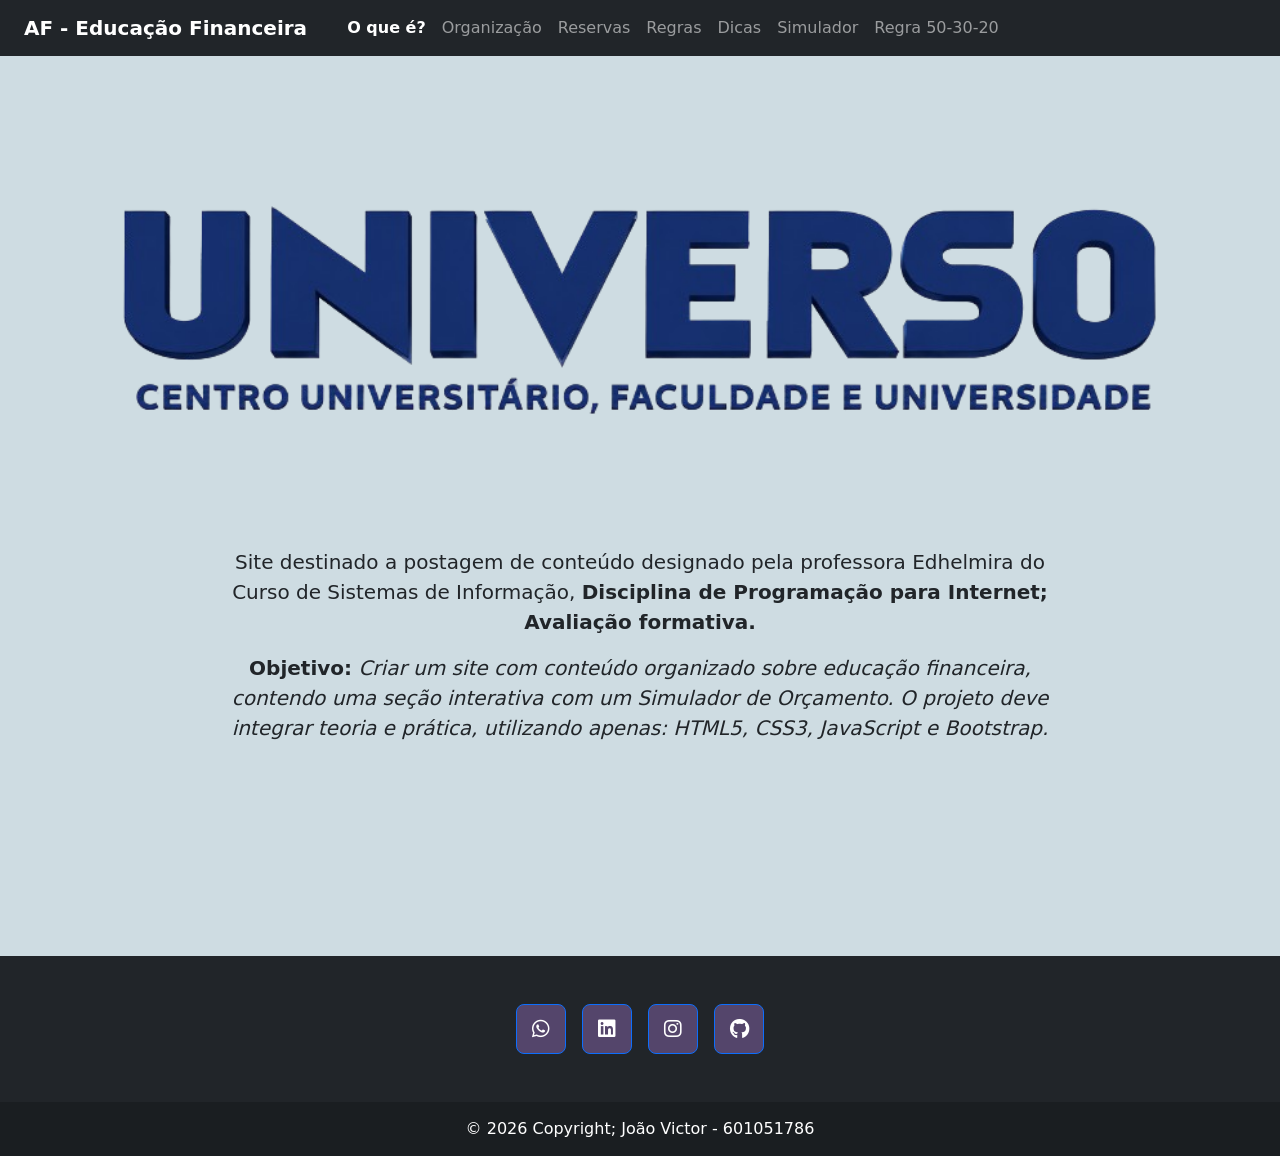
<file: index.html>
<!DOCTYPE html>
<html lang="en">

<head>
    <meta charset="UTF-8">
    <meta name="viewport" content="width=device-width, initial-scale=1.0">
    <title>AF - Educação Financeira</title>
    <link rel="stylesheet" href="style.css">
    <link href="https://cdn.jsdelivr.net/npm/bootstrap@5.3.3/dist/css/bootstrap.min.css" rel="stylesheet">
    <link rel="stylesheet" href="https://cdnjs.cloudflare.com/ajax/libs/font-awesome/6.5.2/css/all.min.css">
    <link rel="icon" href="./assets/favicon.ico">
</head>

<body class="">
    <!-- Aqui o JavaScript vai inserir a navbar -->
    <div id="navbar"></div>

    <main>
            <section>
                <!-- Logo do site -->
                <div class="logoUniverso">
                    <img src="./assets/logoUniverso.png" alt="logo universo">
                </div>

                <!-- Texto de apresentação (classes do Bootstrap: centralizado e fonte maior) -->
                <div class="intro-text text-center fs-5">
                    <p>
                        Site destinado a postagem de conteúdo designado pela professora Edhelmira
                        do Curso de Sistemas de Informação,
                        <b>Disciplina de Programação para Internet; Avaliação formativa.</b>
                    </p>

                    <p>
                        <b>Objetivo:</b>
                        <i>
                            Criar um site com conteúdo organizado sobre educação financeira,
                            contendo uma seção interativa com um Simulador de Orçamento.
                            O projeto deve integrar teoria e prática, utilizando apenas:
                            HTML5, CSS3, JavaScript e Bootstrap.
                        </i>
                    </p>
                </div>
            </section>

            <!-- Aqui o JavaScript vai inserir o rodapé -->
            <div id="footer"></div>

    </main>
    
     <!-- Scripts: botões, carregamento da navbar e do footer, e Bootstrap -->
    <script src="./js/buttons.js"></script>
    <script src="./js/NavbarLoader.js"></script>
    <script src="./js/FooterLoader.js"></script>
    <script src="https://cdn.jsdelivr.net/npm/bootstrap@5.3.3/dist/js/bootstrap.bundle.min.js"></script>
</body>

</html>
</file>
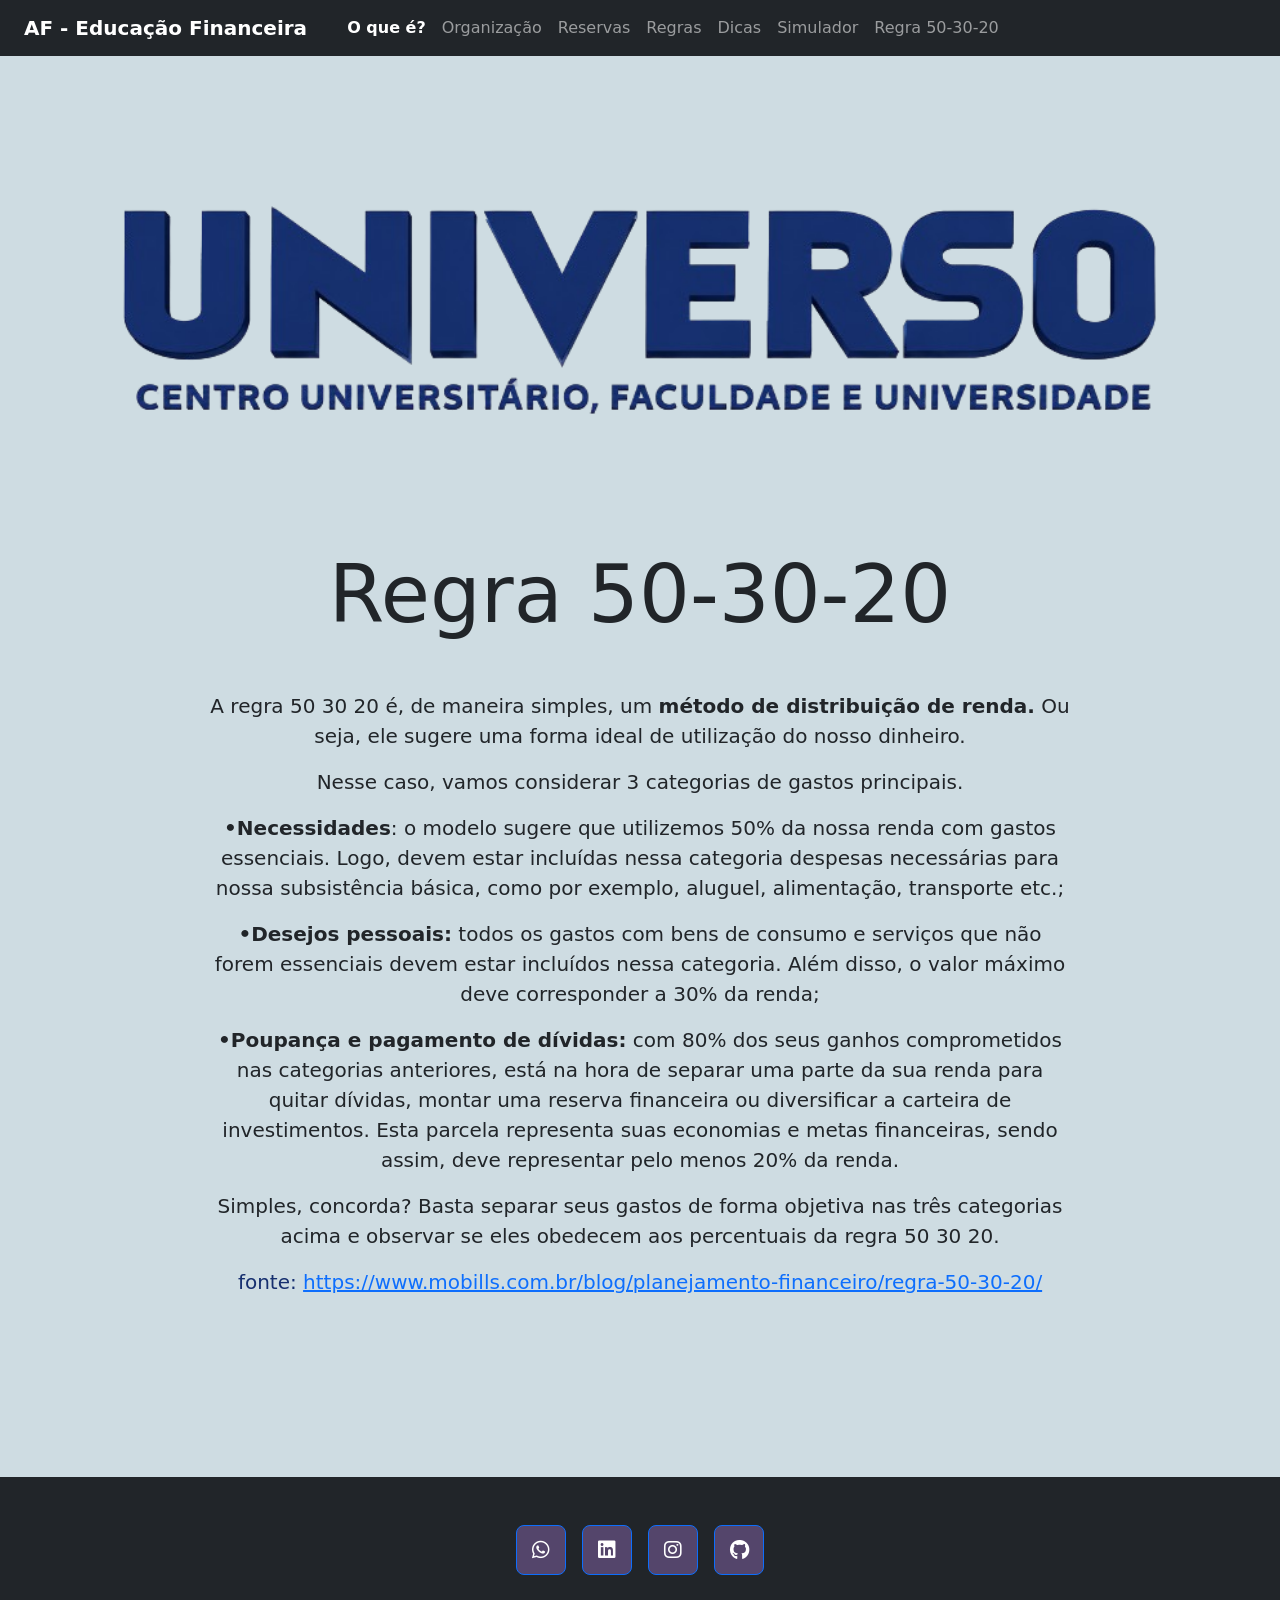
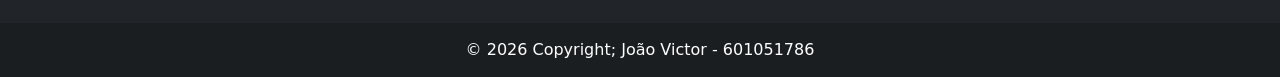
<file: pages/503020/503020.html>
<!DOCTYPE html>
<html lang="en">

<head>
    <meta charset="UTF-8">
    <meta name="viewport" content="width=device-width, initial-scale=1.0">
    <title>AF - 50-30-20</title>
    <link rel="stylesheet" href="../../style.css">
    <link href="https://cdn.jsdelivr.net/npm/bootstrap@5.3.3/dist/css/bootstrap.min.css" rel="stylesheet">
    <link rel="stylesheet" href="https://cdnjs.cloudflare.com/ajax/libs/font-awesome/6.5.2/css/all.min.css">
    <link rel="icon" href="../../assets/favicon.ico">
</head>

<body class="">
    <div id="navbar"></div>

    <main>
        <section>
            <div class="logoUniverso">
                <img src="../../assets/logoUniverso.png" alt="logo universo">
            </div>

            <div class="intro-text text-center fs-5">
                <h1 class="mb-5 display-1">Regra 50-30-20</h1>

                <p>
                    A regra 50 30 20 é, de maneira simples, um <b>método de distribuição de renda.</b> Ou seja, ele sugere
                     uma forma ideal de utilização do nosso dinheiro.
                </p>

                <p>                    
                    Nesse caso, vamos considerar 3 categorias de gastos principais.
                </p>           
           
                <p>
                    <b>•Necessidades</b>: o modelo sugere que utilizemos 50% da nossa renda com gastos essenciais. Logo,
                         devem estar incluídas nessa categoria despesas necessárias para nossa subsistência básica,
                          como por exemplo, aluguel, alimentação, transporte etc.;                    
                </p>

                <p>                    
                    <b>•Desejos pessoais:</b> todos os gastos com bens de consumo e serviços que não forem essenciais
                     devem estar incluídos nessa categoria. Além disso, o valor máximo deve corresponder a 30%
                      da renda;
                </p>

                <p>                    
                    <b>•Poupança e pagamento de dívidas:</b> com 80% dos seus ganhos comprometidos nas categorias
                     anteriores, está na hora de separar uma parte da sua renda para quitar dívidas, montar
                      uma reserva financeira ou diversificar a carteira de investimentos. Esta parcela representa
                       suas economias e metas financeiras, sendo assim, deve representar pelo menos 20% da renda.
                </p>

                <p>                    
                    Simples, concorda? Basta separar seus gastos de forma objetiva nas três categorias acima
                     e observar se eles obedecem aos percentuais da regra 50 30 20.
                </p>

                <p style="color: #162f6f; margin-bottom: 10rem;">
                    fonte: <a href="https://www.mobills.com.br/blog/planejamento-financeiro/regra-50-30-20/">https://www.mobills.com.br/blog/planejamento-financeiro/regra-50-30-20/</a>
                </p>
            </div>
        </section>

        <div id="footer"></div>

    </main>

    <!-- Scripts: botões, carregamento da navbar e do footer, e Bootstrap -->
    <script src="../../js/buttons.js"></script>
    <script src="../../js/NavbarLoader.js"></script>
    <script src="../../js/FooterLoader.js"></script>
    <script src="https://cdn.jsdelivr.net/npm/bootstrap@5.3.3/dist/js/bootstrap.bundle.min.js"></script>
</body>

</html>
</file>
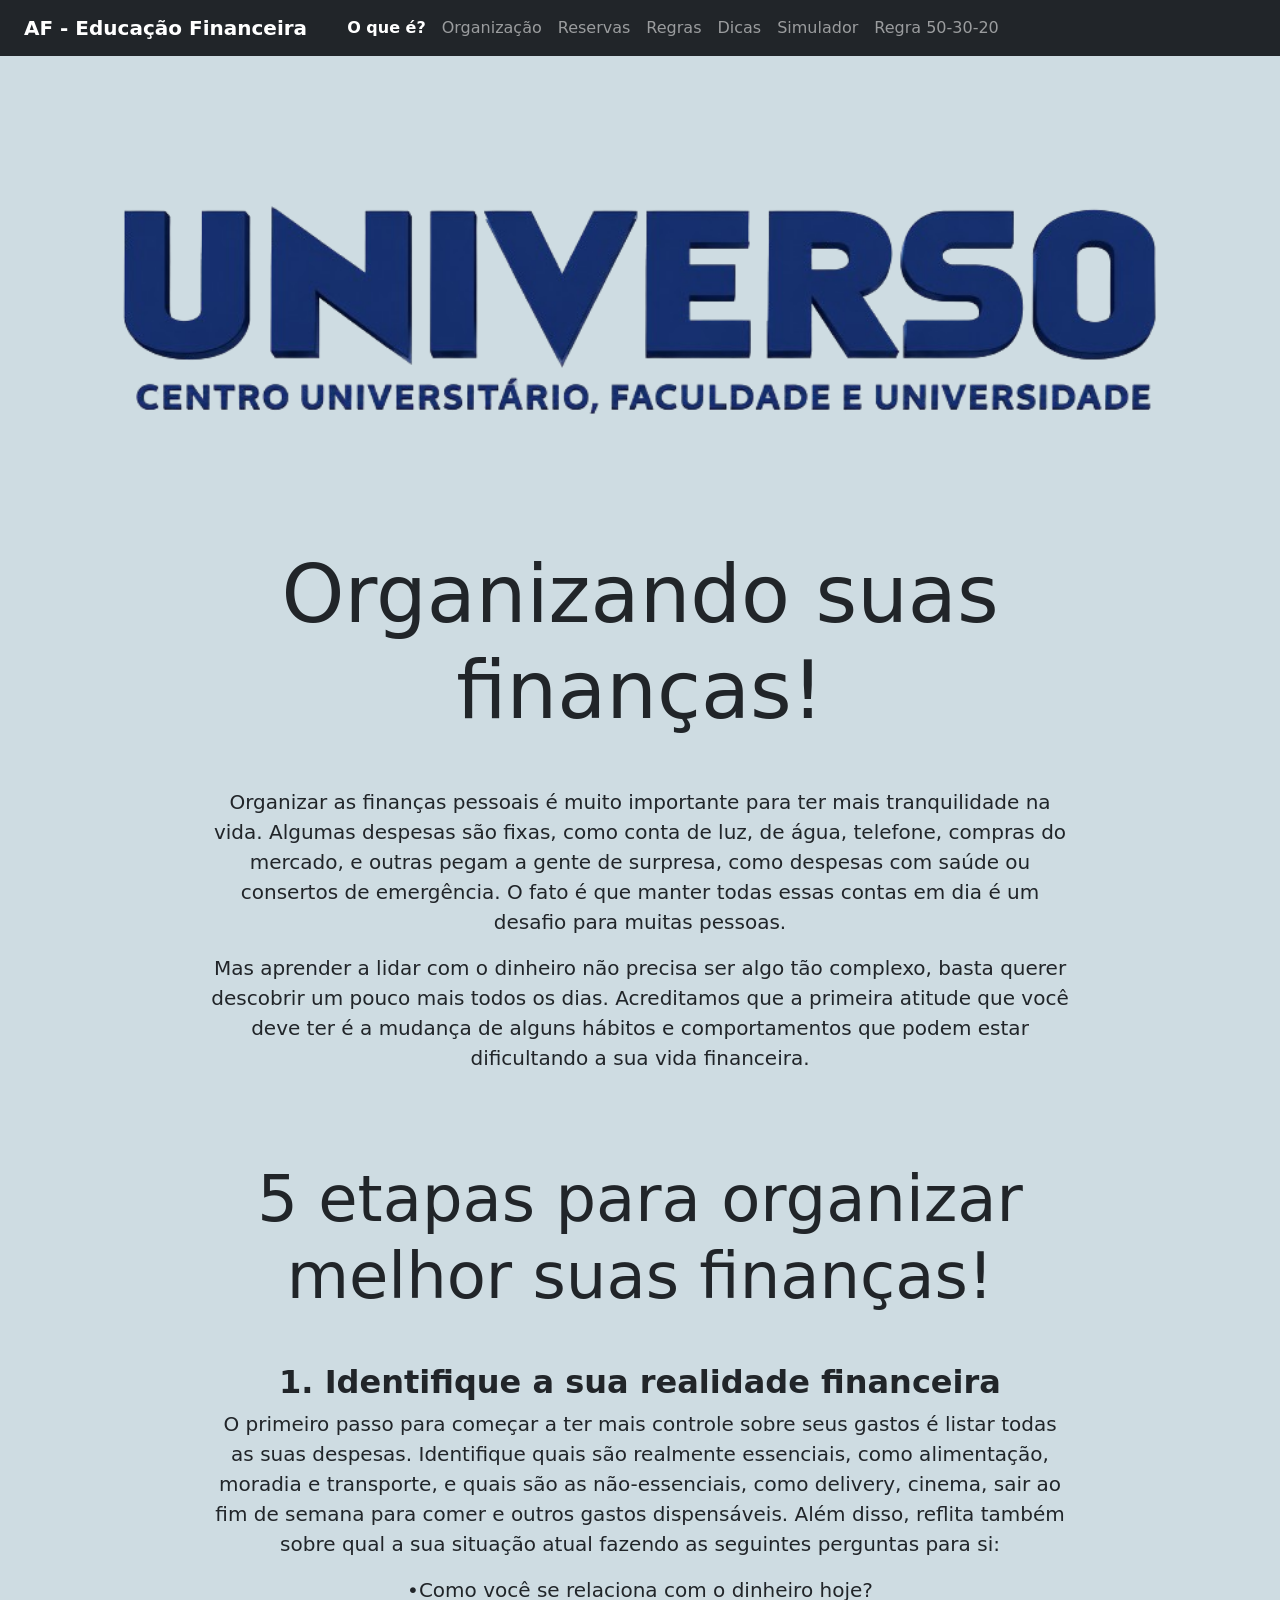
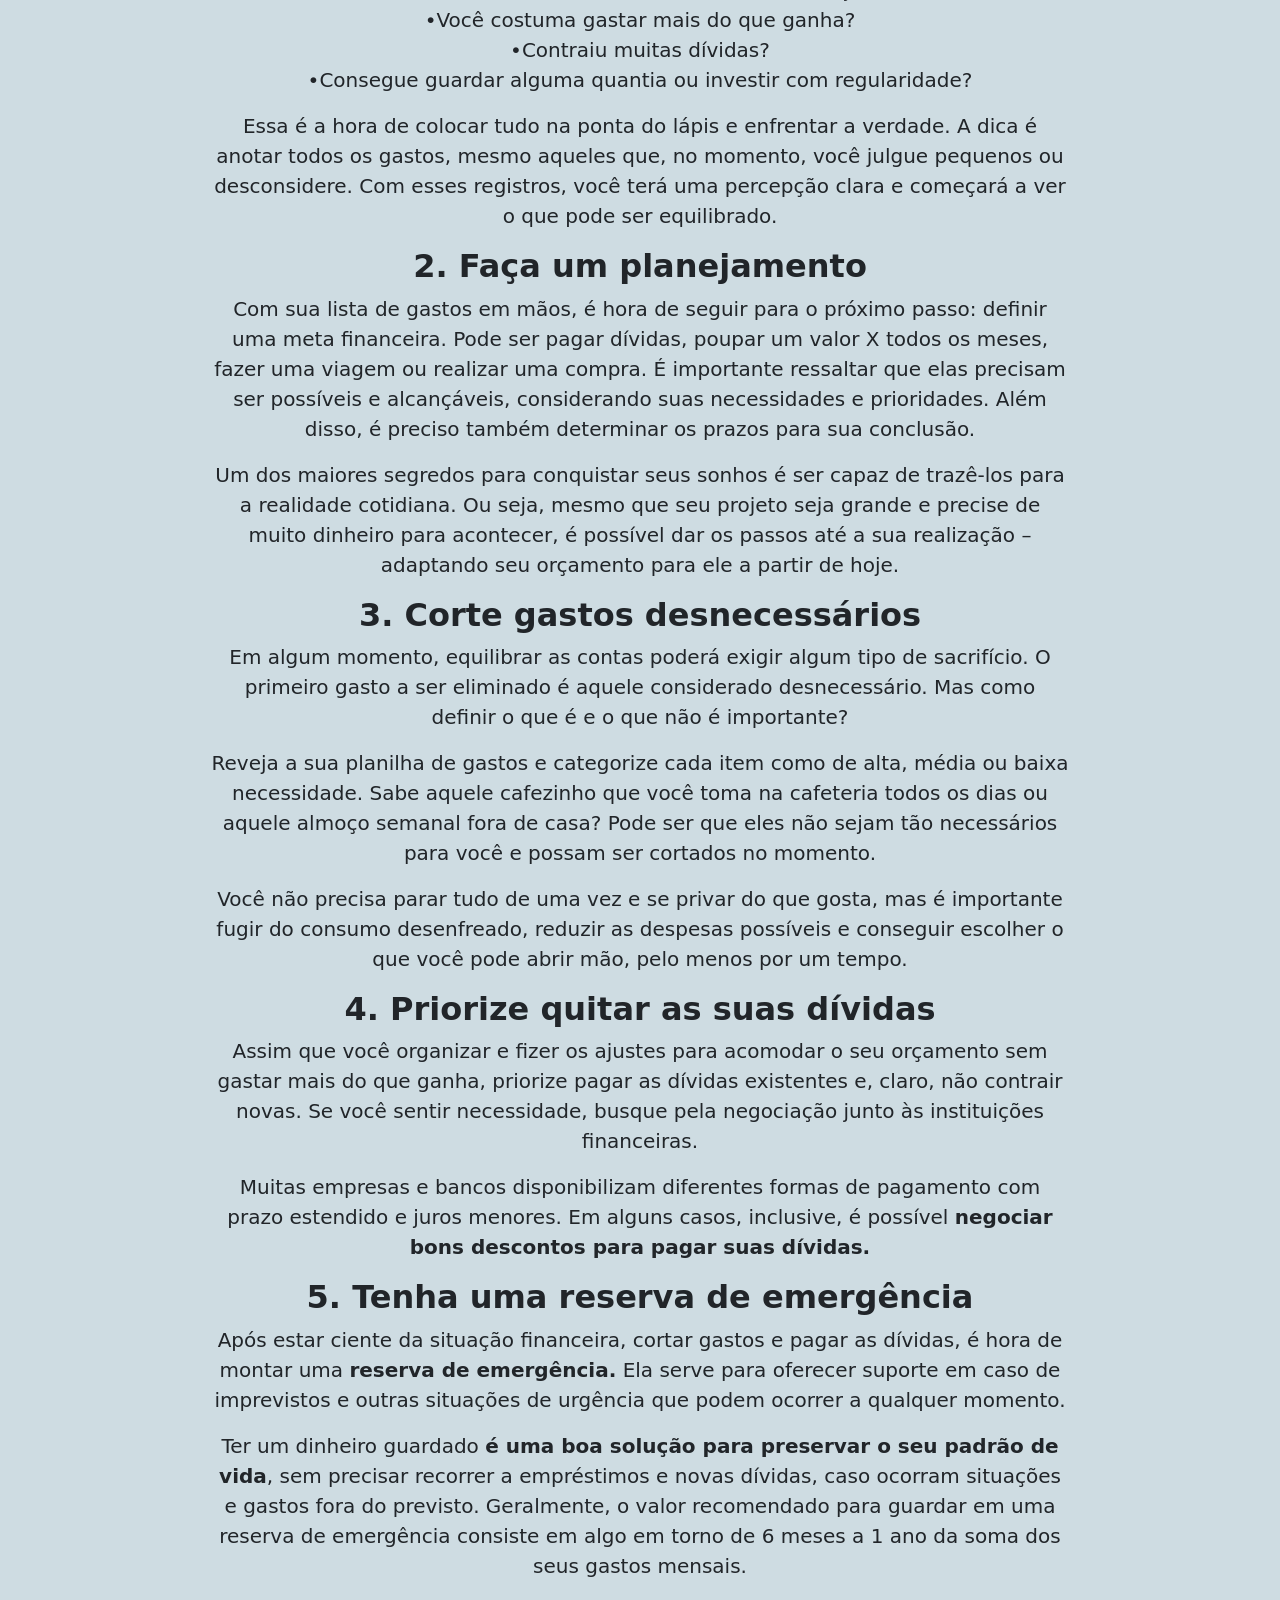
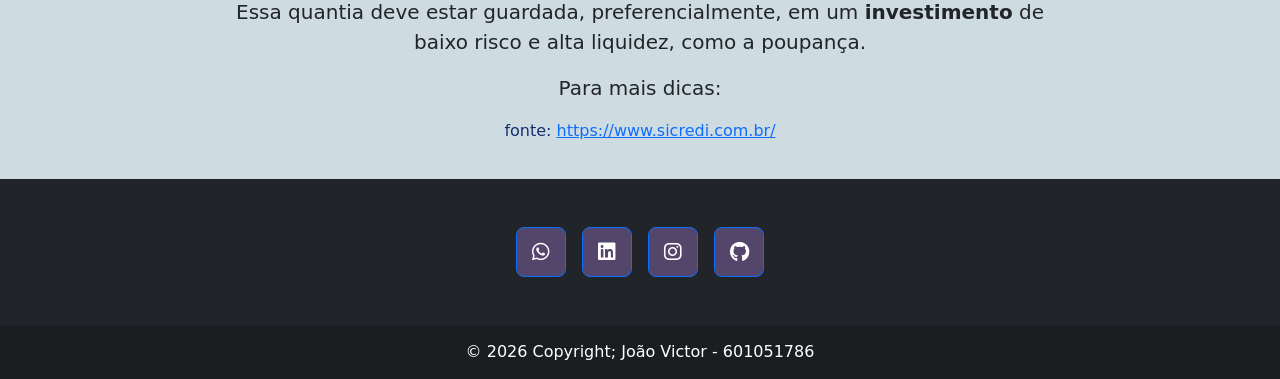
<file: pages/Organization/organization.html>
<!DOCTYPE html>
<html lang="en">

<head>
    <meta charset="UTF-8">
    <meta name="viewport" content="width=device-width, initial-scale=1.0">
    <title>AF - Organização</title>
    <link rel="stylesheet" href="../../style.css">
    <link href="https://cdn.jsdelivr.net/npm/bootstrap@5.3.3/dist/css/bootstrap.min.css" rel="stylesheet">
    <link rel="stylesheet" href="https://cdnjs.cloudflare.com/ajax/libs/font-awesome/6.5.2/css/all.min.css">
    <link rel="icon" href="../../assets/favicon.ico">
</head>

<body class="">
    <div id="navbar"></div>

    <main>
        <section>
            <div class="logoUniverso">
                <img src="../../assets/logoUniverso.png" alt="logo universo">
            </div>

            <div class="intro-text text-center fs-5">
                <h1 class="mb-5 display-1">Organizando suas finanças!</h1>

                <p>
                    Organizar as finanças pessoais é muito importante para ter mais tranquilidade na vida.
                    Algumas despesas são fixas, como conta de luz, de água, telefone, compras do mercado,
                    e outras pegam a gente de surpresa, como despesas com saúde ou consertos de emergência.
                    O fato é que manter todas essas contas em dia é um desafio para muitas pessoas.</b>
                </p>

                <p>
                    Mas aprender a lidar com o dinheiro não precisa ser algo tão complexo, basta querer
                    descobrir um pouco mais todos os dias. Acreditamos que a primeira atitude que você
                    deve ter é a mudança de alguns hábitos e comportamentos que podem estar dificultando
                    a sua vida financeira.
                </p>
            </div>

            <div class="intro-text text-center fs-5" style="margin-top: 2rem;">
                <h1 class="mb-5 display-3">5 etapas para organizar melhor suas finanças!</h1>

                <h2><b>1. Identifique a sua realidade financeira</b></h2>
                <p>
                    O primeiro passo para começar a ter mais controle sobre seus gastos é listar todas as
                    suas despesas. Identifique quais são realmente essenciais, como alimentação, moradia
                    e transporte, e quais são as não-essenciais, como delivery, cinema, sair ao fim de
                    semana para comer e outros gastos dispensáveis. Além disso, reflita também sobre qual
                    a sua situação atual fazendo as seguintes perguntas para si:
                </p>

                <p>
                    •Como você se relaciona com o dinheiro hoje?<br>
                    •Você costuma gastar mais do que ganha?<br>
                    •Contraiu muitas dívidas?<br>
                    •Consegue guardar alguma quantia ou investir com regularidade?
                </p>

                <p>
                    Essa é a hora de colocar tudo na ponta do lápis e enfrentar a verdade. A dica é anotar
                    todos os gastos, mesmo aqueles que, no momento, você julgue pequenos ou
                    desconsidere. Com esses registros, você terá uma percepção clara e começará a ver o
                    que pode ser equilibrado.
                </p>

                <h2><b>2. Faça um planejamento</b></h2>
                <p>
                    Com sua lista de gastos em mãos, é hora de seguir para o próximo passo: definir uma
                     meta financeira. Pode ser pagar dívidas, poupar um valor X todos os meses, fazer
                      uma viagem ou realizar uma compra. É importante ressaltar que elas precisam ser
                       possíveis e alcançáveis, considerando suas necessidades e prioridades. Além disso,
                        é preciso também determinar os prazos para sua conclusão.
                </p>

                <p>
                    Um dos maiores segredos para conquistar seus sonhos é ser capaz de trazê-los para a
                     realidade cotidiana. Ou seja, mesmo que seu projeto seja grande e precise de muito
                      dinheiro para acontecer, é possível dar os passos até a sua realização – adaptando
                       seu orçamento para ele a partir de hoje.
                </p>

                <h2><b>3. Corte gastos desnecessários</b></h2>
                <p>
                    Em algum momento, equilibrar as contas poderá exigir algum tipo de sacrifício. O
                     primeiro gasto a ser eliminado é aquele considerado desnecessário. Mas como definir
                      o que é e o que não é importante?
                </p>

                <p>
                    Reveja a sua planilha de gastos e categorize cada item como de alta, média ou baixa
                     necessidade. Sabe aquele cafezinho que você toma na cafeteria todos os dias ou
                      aquele almoço semanal fora de casa? Pode ser que eles não sejam tão necessários
                       para você e possam ser cortados no momento.
                </p>

                <p>
                    Você não precisa parar tudo de uma vez e se privar do que gosta, mas é importante
                     fugir do consumo desenfreado, reduzir as despesas possíveis e conseguir escolher
                      o que você pode abrir mão, pelo menos por um tempo.
                </p>

                <h2><b>4. Priorize quitar as suas dívidas</b></h2>
                <p>
                    Assim que você organizar e fizer os ajustes para acomodar o seu orçamento sem gastar
                     mais do que ganha, priorize pagar as dívidas existentes e, claro, não contrair novas.
                    Se você sentir necessidade, busque pela negociação junto às instituições financeiras.
                </p>

                <p>
                    Muitas empresas e bancos disponibilizam diferentes formas de pagamento com prazo
                     estendido e juros menores. Em alguns casos, inclusive, é possível <b>
                         negociar bons
                          descontos para pagar suas dívidas.
                     </b>
                </p>

                <h2><b>5. Tenha uma reserva de emergência</b></h2>
                <p>
                    Após estar ciente da situação financeira, cortar gastos e pagar as dívidas, é hora de
                     montar uma <b>reserva de emergência.</b> Ela serve para oferecer suporte em caso de
                      imprevistos e outras situações de urgência que podem ocorrer a qualquer momento.
                </p>
                
                <p>
                    Ter um dinheiro guardado <b>é uma boa solução para preservar o seu padrão de vida</b>,
                     sem precisar recorrer a empréstimos e novas dívidas, caso ocorram situações e gastos
                      fora do previsto. Geralmente, o valor recomendado para guardar em uma reserva de
                       emergência consiste em algo em torno de 6 meses a 1 ano da soma dos seus gastos
                        mensais.
                </p>

                <p>
                    Essa quantia deve estar guardada, preferencialmente, em um <b>investimento</b>
                     de baixo risco e alta liquidez, como a poupança.
                </p>

                <p>Para mais dicas:</p>

                <p style="color: #162f6f" class="fs-6">
                    fonte: <a
                        href="https://www.sicredi.com.br/site/blog/educacao-financeira/organizacao-financeira-10-dicas-colocar-ordem-suas-contas/">https://www.sicredi.com.br/</a>
                </p>
            </div>
        </section>

        <div id="footer"></div>

    </main>

    <!-- Scripts: botões, carregamento da navbar e do footer, e Bootstrap -->
    <script src="../../js/buttons.js"></script>
    <script src="../../js/NavbarLoader.js"></script>
    <script src="../../js/FooterLoader.js"></script>
    <script src="https://cdn.jsdelivr.net/npm/bootstrap@5.3.3/dist/js/bootstrap.bundle.min.js"></script>
</body>

</html>
</file>
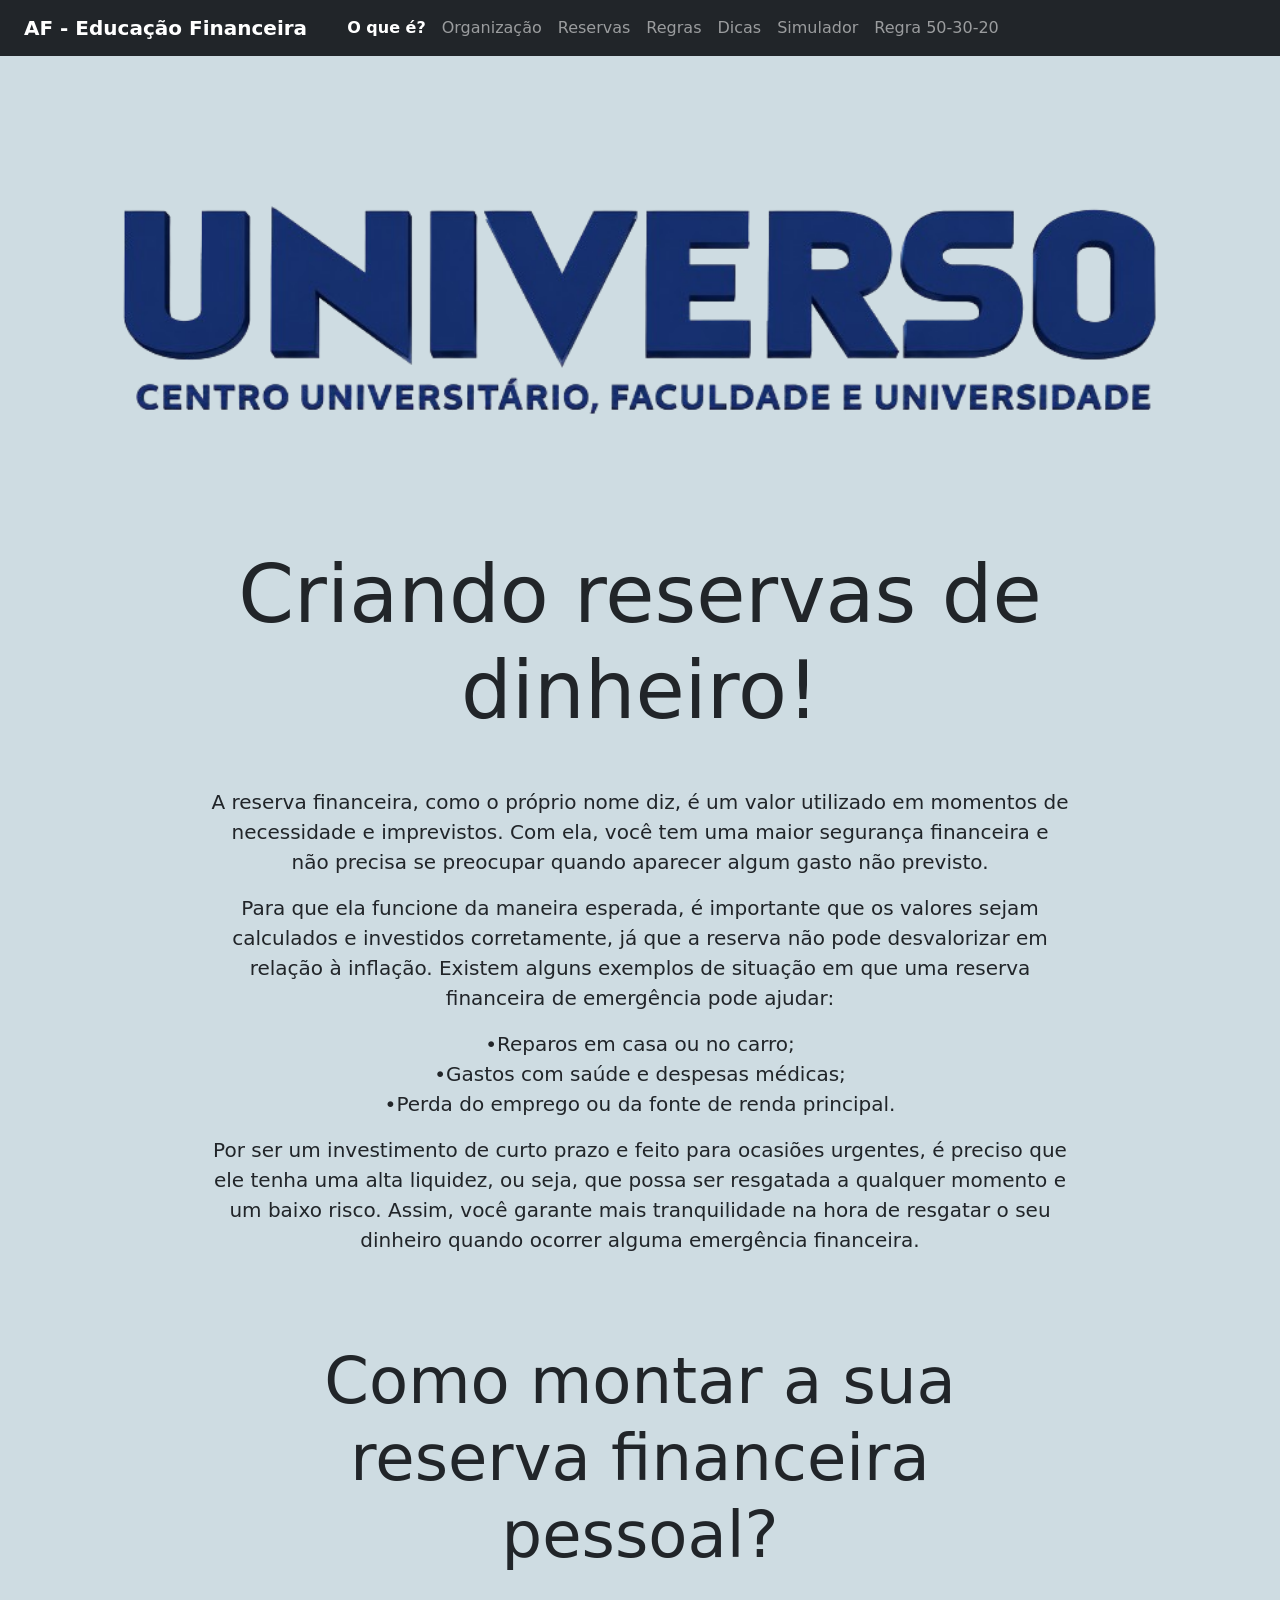
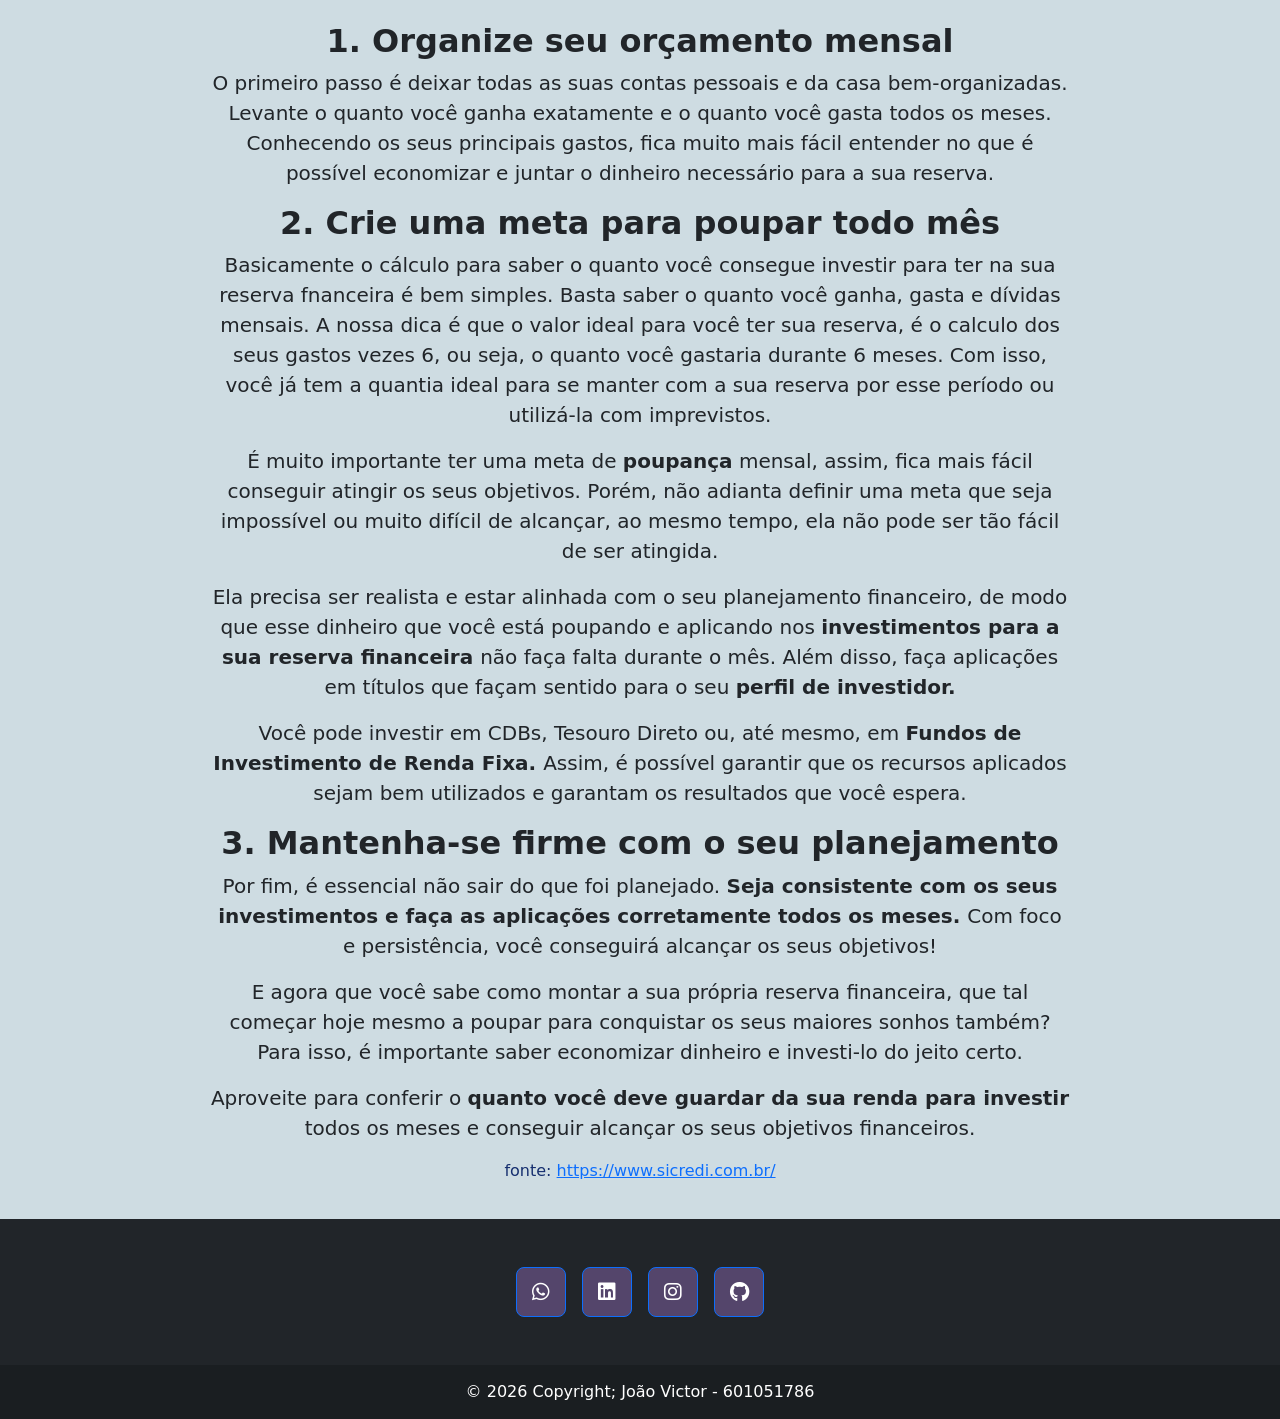
<file: pages/Reserve/reserve.html>
<!DOCTYPE html>
<html lang="en">

<head>
    <meta charset="UTF-8">
    <meta name="viewport" content="width=device-width, initial-scale=1.0">
    <title>AF - Reserva</title>
    <link rel="stylesheet" href="../../style.css">
    <link href="https://cdn.jsdelivr.net/npm/bootstrap@5.3.3/dist/css/bootstrap.min.css" rel="stylesheet">
    <link rel="stylesheet" href="https://cdnjs.cloudflare.com/ajax/libs/font-awesome/6.5.2/css/all.min.css">
    <link rel="icon" href="../../assets/favicon.ico">
</head>

<body class="">
    <div id="navbar"></div>

    <main>
        <section>
            <div class="logoUniverso">
                <img src="../../assets/logoUniverso.png" alt="logo universo">
            </div>

            <div class="intro-text text-center fs-5">
                <h1 class="mb-5 display-1">Criando reservas de dinheiro!</h1>

                <p>
                    A reserva financeira, como o próprio nome diz, é um valor utilizado em momentos de
                     necessidade e imprevistos. Com ela, você tem uma maior segurança financeira e não
                      precisa se preocupar quando aparecer algum gasto não previsto.
                </p>

                <p>
                    Para que ela funcione da maneira esperada, é importante que os valores sejam calculados
                     e investidos corretamente, já que a reserva não pode desvalorizar em relação à inflação.
                      Existem alguns exemplos de situação em que uma reserva financeira
                       de emergência pode ajudar:
                </p>
                <p>
                    •Reparos em casa ou no carro;<br>
                    •Gastos com saúde e despesas médicas;<br>
                    •Perda do emprego ou da fonte de renda principal.<br>
                </p>

                <p>
                    Por ser um investimento de curto prazo e feito para ocasiões urgentes, é preciso que
                     ele tenha uma alta liquidez, ou seja, que possa ser resgatada a qualquer momento e
                      um baixo risco. Assim, você garante mais tranquilidade na hora de resgatar o seu
                       dinheiro quando ocorrer alguma emergência financeira.
                </p>
            </div>

            <div class="intro-text text-center fs-5" style="margin-top: 2rem;">
                <h1 class="mb-5 display-3">Como montar a sua reserva financeira pessoal?</h1>

                <h2><b>1. Organize seu orçamento mensal </b></h2>
                <p>
                    O primeiro passo é deixar todas as suas contas pessoais e da casa bem-organizadas.
                     Levante o quanto você ganha exatamente e o quanto você gasta todos os meses.
                      Conhecendo os seus principais gastos, fica muito mais fácil entender no que é possível
                       economizar e juntar o dinheiro necessário para a sua reserva.
                </p>

                <h2><b>2. Crie uma meta para poupar todo mês</b></h2>
                <p>
                    Basicamente o cálculo para saber o quanto você consegue investir para ter na sua
                     reserva fnanceira é bem simples. Basta saber o quanto você ganha, gasta e dívidas
                      mensais. A nossa dica é que o valor ideal para você ter sua reserva, é o calculo dos
                       seus gastos vezes 6, ou seja, o quanto você gastaria durante 6 meses. Com isso, você
                        já tem a quantia ideal para se manter com a sua reserva por esse período ou utilizá-la
                         com imprevistos.
                </p>

                <p>
                    É muito importante ter uma meta de <b>poupança</b> mensal, assim, fica mais fácil conseguir
                     atingir os seus objetivos. Porém, não adianta definir uma meta que seja impossível
                      ou muito difícil de alcançar, ao mesmo tempo, ela não pode ser tão fácil de ser atingida.
                </p>

                <p>
                    Ela precisa ser realista e estar alinhada com o seu planejamento financeiro, de modo
                     que esse dinheiro que você está poupando e aplicando nos <b>
                         investimentos para a sua
                          reserva financeira
                     </b> não faça falta durante o mês. Além disso, faça aplicações em
                       títulos que façam sentido para o seu <b>perfil de investidor. </b>
                </p>

                <p>
                    Você pode investir em CDBs, Tesouro Direto ou, até mesmo, em <b>
                        Fundos de
                         Investimento de Renda Fixa.
                    </b> Assim, é possível garantir que os recursos aplicados
                      sejam bem utilizados e garantam os resultados que você espera.
                </p>
                
                <h2><b>3. Mantenha-se firme com o seu planejamento</b></h2>
                <p>
                    Por fim, é essencial não sair do que foi planejado. <b>
                        Seja consistente com os seus
                         investimentos e faça as aplicações corretamente todos os meses.
                    </b> Com foco e
                      persistência, você conseguirá alcançar os seus objetivos!
                </p>

                <p>
                    E agora que você sabe como montar a sua própria reserva financeira, que tal começar
                     hoje mesmo a poupar para conquistar os seus maiores sonhos também? Para isso, é
                      importante saber economizar dinheiro e investi-lo do jeito certo.
                </p>

                <p>
                    Aproveite para conferir o <b>quanto você deve guardar da sua renda para investir</b> todos os
                     meses e conseguir alcançar os seus objetivos financeiros.
                </p>

                <p style="color: #162f6f" class="fs-6">
                    fonte: <a href="https://www.sicredi.com.br/site/blog/educacao-financeira/reserva-financeira-montar/">https://www.sicredi.com.br/</a>
                </p>
            </div>
        </section>

        <div id="footer"></div>

    </main>

    <!-- Scripts: botões, carregamento da navbar e do footer, e Bootstrap -->
    <script src="../../js/buttons.js"></script>
    <script src="../../js/NavbarLoader.js"></script>
    <script src="../../js/FooterLoader.js"></script>
    <script src="https://cdn.jsdelivr.net/npm/bootstrap@5.3.3/dist/js/bootstrap.bundle.min.js"></script>
</body>

</html>
</file>
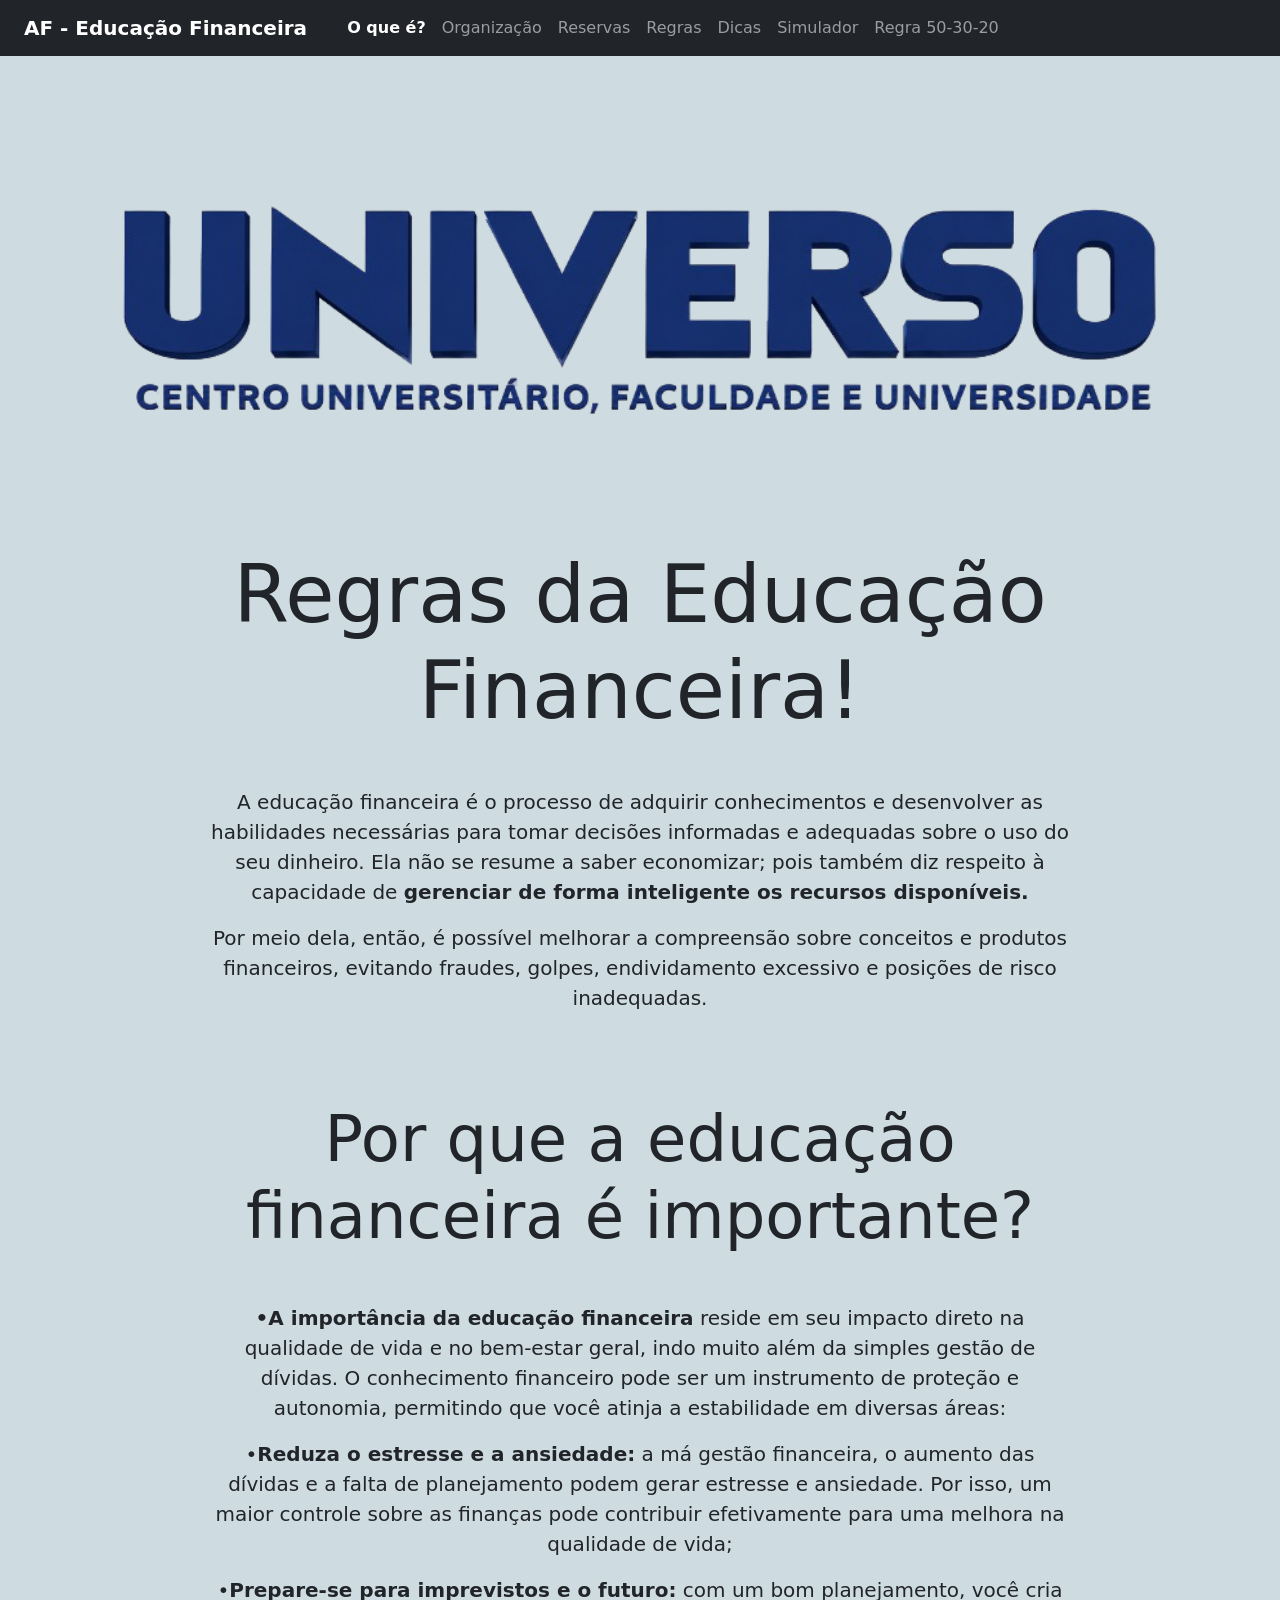
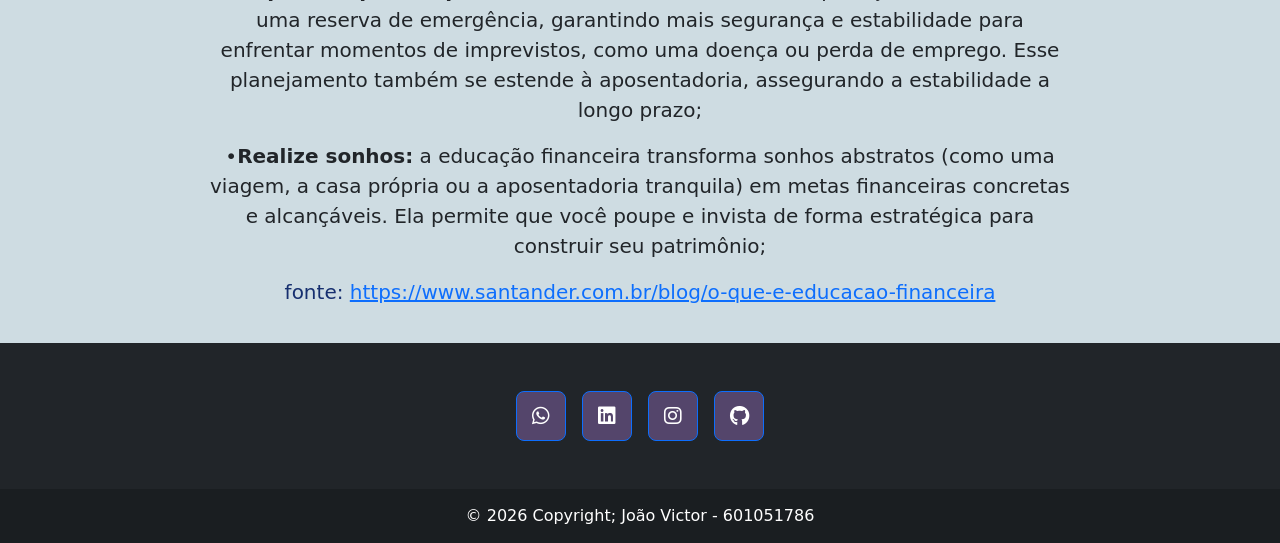
<file: pages/Rule/rule.html>
<!DOCTYPE html>
<html lang="en">

<head>
    <meta charset="UTF-8">
    <meta name="viewport" content="width=device-width, initial-scale=1.0">
    <title>AF - Regras</title>
    <link rel="stylesheet" href="../../style.css">
    <link href="https://cdn.jsdelivr.net/npm/bootstrap@5.3.3/dist/css/bootstrap.min.css" rel="stylesheet">
    <link rel="stylesheet" href="https://cdnjs.cloudflare.com/ajax/libs/font-awesome/6.5.2/css/all.min.css">
    <link rel="icon" href="../../assets/favicon.ico">
</head>

<body class="">
    <div id="navbar"></div>

    <main>
        <section>
            <div class="logoUniverso">
                <img src="../../assets/logoUniverso.png" alt="logo universo">
            </div>

            <div class="intro-text text-center fs-5">
                <h1 class="mb-5 display-1">Regras da Educação Financeira!</h1>

                <p>
                    A educação financeira é o processo de adquirir conhecimentos e desenvolver as
                     habilidades necessárias para tomar decisões informadas e adequadas sobre o
                      uso do seu dinheiro. Ela não se resume a saber economizar; pois também diz
                       respeito à capacidade de <b>gerenciar de forma inteligente os recursos disponíveis.</b>
                </p>

                <p>                    
                    Por meio dela, então, é possível melhorar a compreensão sobre conceitos e
                     produtos financeiros, evitando fraudes, golpes, endividamento excessivo e
                      posições de risco inadequadas.
                </p>
            </div>

            <div class="intro-text text-center fs-5" style="margin-top: 2rem;">
                <h1 class="mb-5 display-3">Por que a educação financeira é importante?</h1>

                <p>
                    <b>•A importância da educação financeira</b> reside em seu impacto direto na
                     qualidade de vida e no bem-estar geral, indo muito além da simples
                      gestão de dívidas. O conhecimento financeiro pode ser um instrumento
                       de proteção e autonomia, permitindo que você atinja a estabilidade em diversas áreas:                    
                </p>

                <p>                    
                    •<b>Reduza o estresse e a ansiedade:</b> a má gestão financeira, o aumento das
                     dívidas e a falta de planejamento podem gerar estresse e ansiedade.
                      Por isso, um maior controle sobre as finanças pode contribuir efetivamente
                       para uma melhora na qualidade de vida;
                </p>

                <p>                    
                    •<b>Prepare-se para imprevistos e o futuro:</b> com um bom planejamento, você cria
                     uma reserva de emergência, garantindo mais segurança e estabilidade para
                      enfrentar momentos de imprevistos, como uma doença ou perda de emprego.
                       Esse planejamento também se estende à aposentadoria, assegurando a estabilidade a longo prazo;
                </p>

                <p>                    
                    •<b>Realize sonhos:</b> a educação financeira transforma sonhos abstratos (como uma viagem, a casa própria ou a aposentadoria tranquila) em metas financeiras concretas e alcançáveis. Ela permite que você poupe e invista de forma estratégica para construir seu patrimônio;
                </p>

                <p style="color: #162f6f">
                    fonte: <a href="https://www.santander.com.br/blog/o-que-e-educacao-financeira">https://www.santander.com.br/blog/o-que-e-educacao-financeira</a>
                </p>
            </div>
        </section>

        <div id="footer"></div>

    </main>
    
    <!-- Scripts: botões, carregamento da navbar e do footer, e Bootstrap -->
    <script src="../../js/buttons.js"></script>
    <script src="../../js/NavbarLoader.js"></script>
    <script src="../../js/FooterLoader.js"></script>
    <script src="https://cdn.jsdelivr.net/npm/bootstrap@5.3.3/dist/js/bootstrap.bundle.min.js"></script>
</body>

</html>
</file>
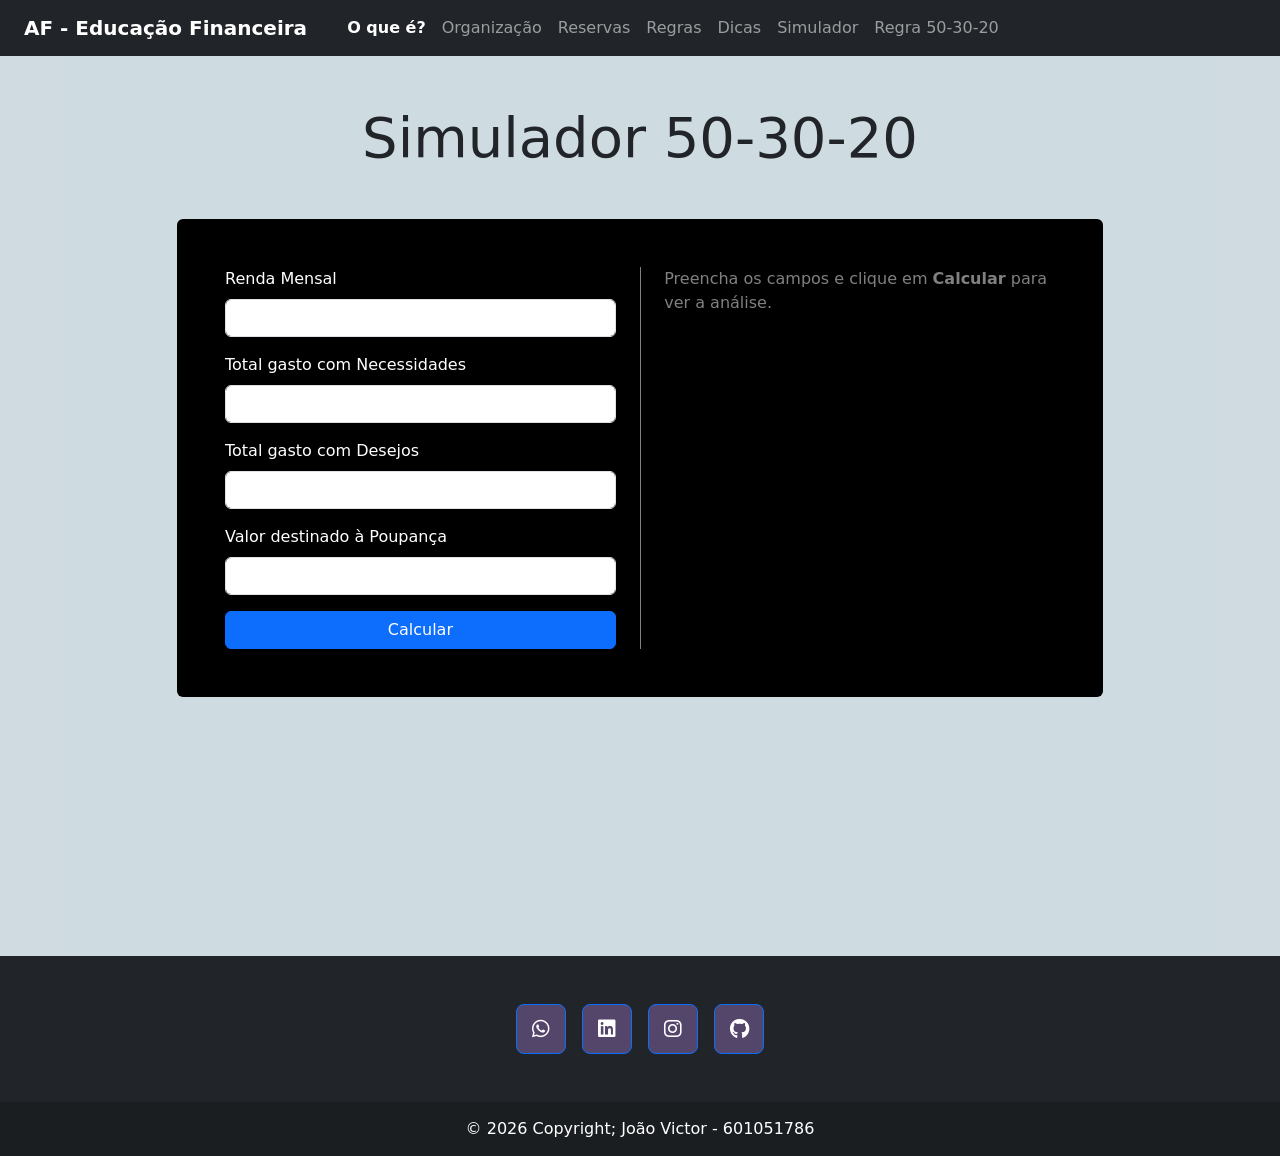
<file: pages/Simulator/simulator.html>
<!DOCTYPE html>
<html lang="pt-BR">

<head>
    <meta charset="UTF-8">
    <meta name="viewport" content="width=device-width, initial-scale=1.0">
    <title>AF - Simulador</title>
    <link rel="stylesheet" href="../../style.css">
    <link href="https://cdn.jsdelivr.net/npm/bootstrap@5.3.3/dist/css/bootstrap.min.css" rel="stylesheet">
    <link rel="stylesheet" href="https://cdnjs.cloudflare.com/ajax/libs/font-awesome/6.5.2/css/all.min.css">
    <link rel="icon" href="../../assets/favicon.ico">
    <style>
        
    </style>
</head>

<body>
    <div id="navbar"></div>

    <!--Simulador 50-30-20 -->
    <main>
        <!-- Seção principal. container centraliza o conteúdo e py-5 dá espaçamento em cima e embaixo -->
        <section class="container py-5">
            <h1 class="display-4 text-center mb-5">Simulador 50-30-20</h1>

            <!-- Grid do Bootstrap: ocupa 12 colunas no celular e 10 em telas extra grandes -->
            <div class="row justify-content-center">
                <div class="col-12 col-xl-10">
                    <!-- Caixa preta com texto branco e bordas arredondadas -->
                    <div class="bg-black text-white rounded p-4 p-md-5">
                        <form id="form-simulador">

                            <!-- Flexbox: coluna no celular, linha no desktop (lg) -->
                            <div class="d-flex flex-column flex-lg-row gap-4">

                                <!-- Lado esquerdo: campos de entrada -->
                                <div class="w-100">
                                    <!-- Renda é obrigatória (required). Os outros campos são opcionais -->
                                    <div class="mb-3">
                                        <label for="renda" class="form-label">Renda Mensal</label>
                                        <input type="number" class="form-control" id="renda" min="0" step="0.01"
                                            required>
                                    </div>
                                    <!-- Os outros 3 campos (necessidades, desejos e poupança) seguem o mesmo padrão -->

                                    
                                    <div class="mb-3">
                                        <label for="necessidades" class="form-label">Total gasto com
                                            Necessidades</label>
                                        <input type="number" class="form-control" id="necessidades" min="0" step="0.01">
                                    </div>
                                    <div class="mb-3">
                                        <label for="desejos" class="form-label">Total gasto com Desejos</label>
                                        <input type="number" class="form-control" id="desejos" min="0" step="0.01">
                                    </div>
                                    <div class="mb-3">
                                        <label for="poupanca" class="form-label">Valor destinado à Poupança</label>
                                        <input type="number" class="form-control" id="poupanca" min="0" step="0.01">
                                    </div>

                                    <!-- type="submit" dispara o evento de envio do formulário, que o simulator.js usa -->
                                    <button type="submit" class="btn btn-primary w-100" id="calcular">Calcular</button>
                                </div>

                                <!-- Divisória: vertical no desktop, horizontal no mobile -->
                                <div class="vr d-none d-lg-block opacity-50"></div>
                                <hr class="d-lg-none my-0 opacity-50">

                                <!-- Lado direito: o JavaScript troca esse conteúdo pelo resultado do cálculo -->
                                <div class="w-100" id="resultado">
                                    <p class="text-white-50 mb-0">
                                        Preencha os campos e clique em <strong>Calcular</strong> para ver a análise.
                                    </p>
                                </div>

                            </div>
                        </form>
                    </div>
                </div>
            </div>
        </section>

        <!--
        -->
        <!-- Aqui o JavaScript vai inserir o rodapé -->
        <div id="footer"></div>
    </main>

    <!-- simulator.js é carregado só nesta página, pois é ele que faz o cálculo -->
    <script src="../../js/simulator.js"></script>

    <!-- Scripts: botões, carregamento da navbar e do footer, e Bootstrap -->  
    <script src="../../js/buttons.js"></script>
    <script src="../../js/NavbarLoader.js"></script>
    <script src="../../js/FooterLoader.js"></script>
    <script src="https://cdn.jsdelivr.net/npm/bootstrap@5.3.3/dist/js/bootstrap.bundle.min.js"></script>
</body>

</html>
</file>
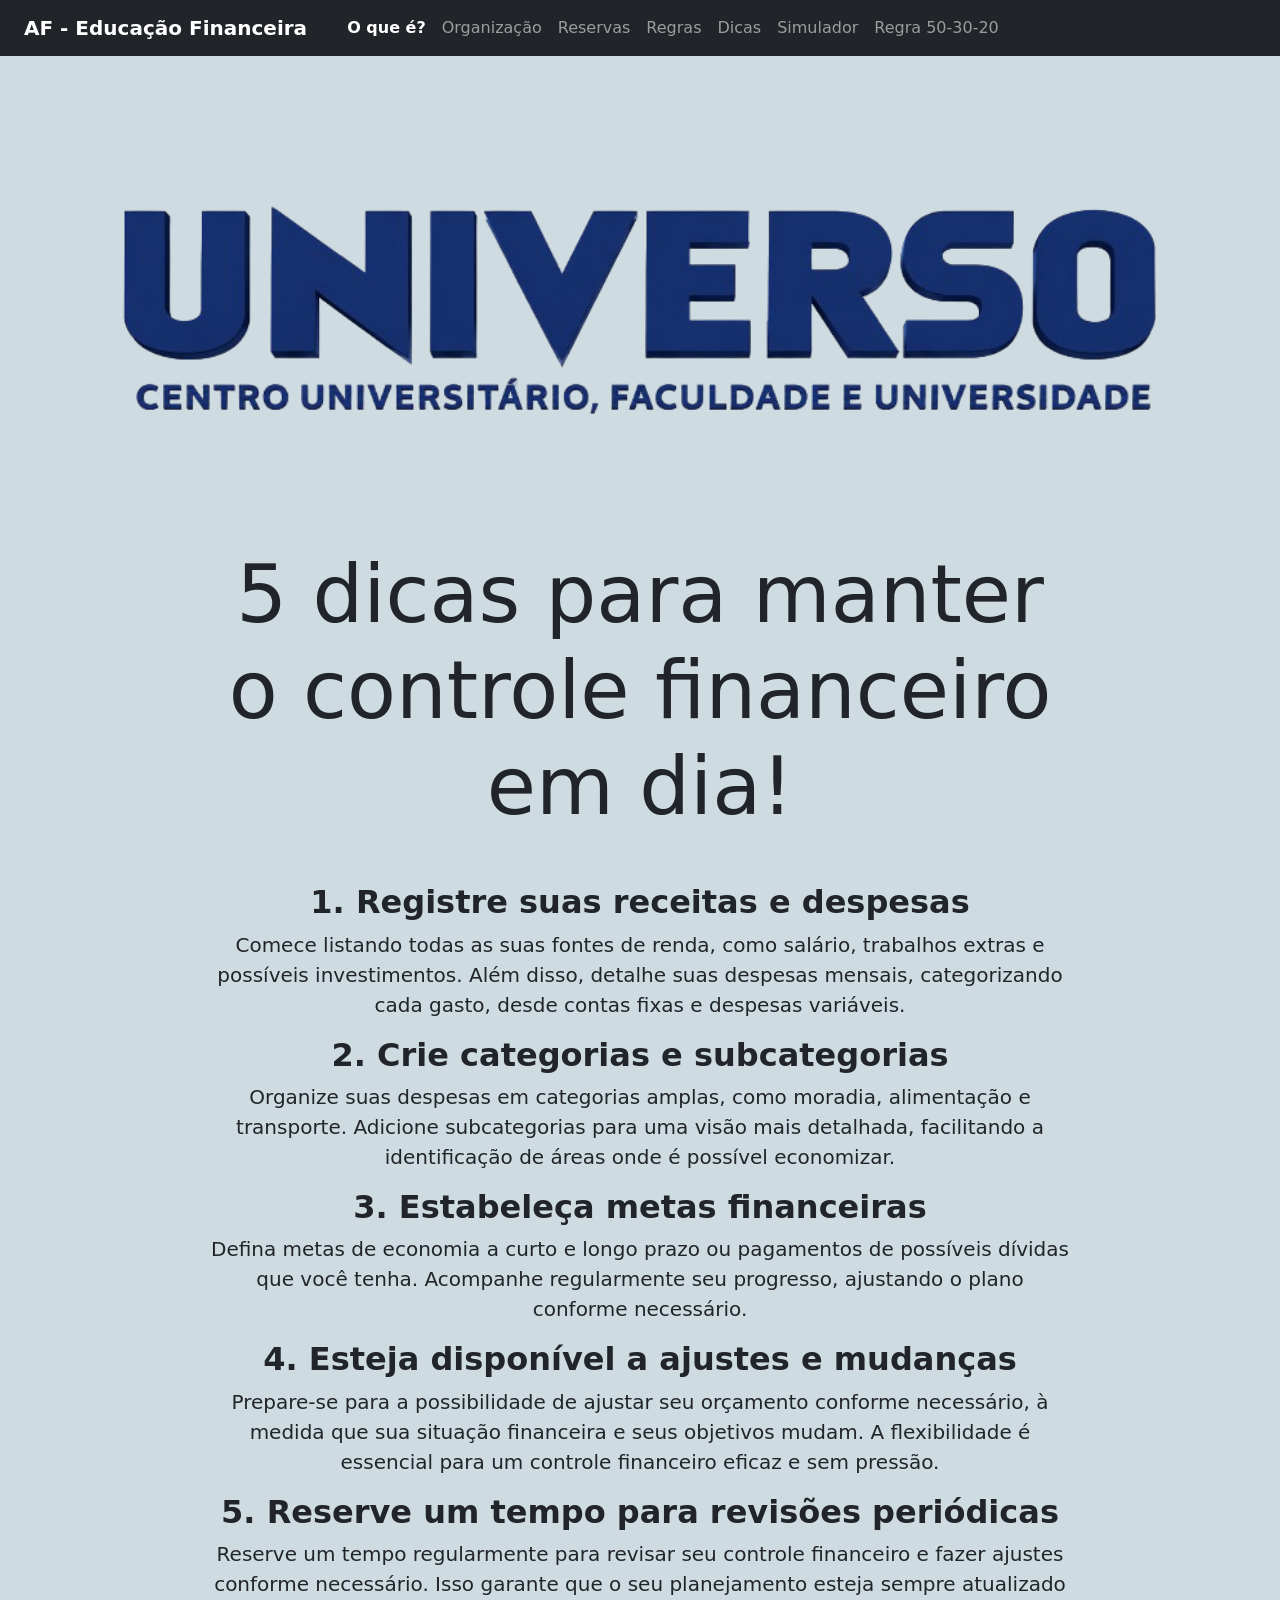
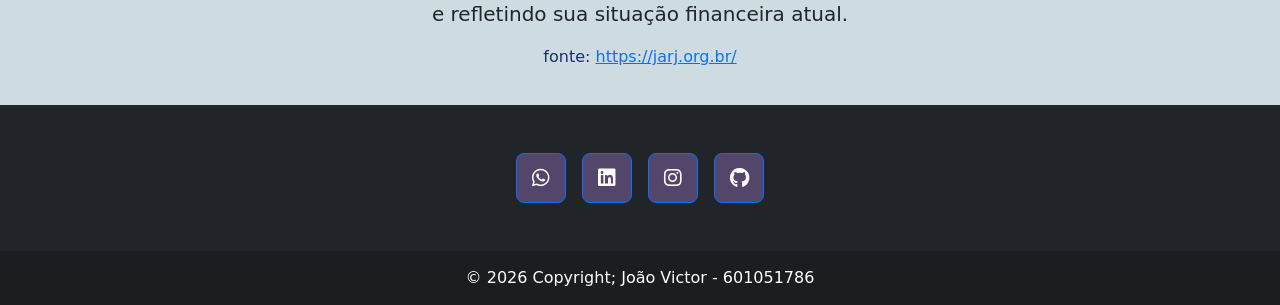
<file: pages/Tips/tips.html>
<!DOCTYPE html>
<html lang="en">

<head>
    <meta charset="UTF-8">
    <meta name="viewport" content="width=device-width, initial-scale=1.0">
    <title>AF - Dicas</title>
    <link rel="stylesheet" href="../../style.css">
    <link href="https://cdn.jsdelivr.net/npm/bootstrap@5.3.3/dist/css/bootstrap.min.css" rel="stylesheet">
    <link rel="stylesheet" href="https://cdnjs.cloudflare.com/ajax/libs/font-awesome/6.5.2/css/all.min.css">
    <link rel="icon" href="../../assets/favicon.ico">
</head>

<body class="">
    <div id="navbar"></div>

    <main>
        <section>
            <div class="logoUniverso">
                <img src="../../assets/logoUniverso.png" alt="logo universo">
            </div>

            <div class="intro-text text-center fs-5">
                <h1 class="mb-5 display-1">5 dicas para manter o controle financeiro em dia!</h1>

                <h2><b>1. Registre suas receitas e despesas</b></h2>
                <p>
                    Comece listando todas as suas fontes de renda, como salário, trabalhos extras e possíveis
                     investimentos. Além disso, detalhe suas despesas mensais, categorizando cada gasto, desde
                      contas fixas e despesas variáveis.
                </p>

                <h2><b>2. Crie categorias e subcategorias</b></h2>
                <p>
                    Organize suas despesas em categorias amplas, como moradia, alimentação e transporte.
                     Adicione subcategorias para uma visão mais detalhada, facilitando a identificação de áreas onde
                      é possível economizar.
                </p>
                
                <h2><b>3. Estabeleça metas financeiras</b></h2>
                <p>
                    Defina metas de economia a curto e longo prazo ou pagamentos de possíveis dívidas que você
                     tenha. Acompanhe regularmente seu progresso, ajustando o plano conforme necessário.
                </p>

                <h2><b>4. Esteja disponível a ajustes e mudanças</b></h2>
                <p>
                    Prepare-se para a possibilidade de ajustar seu orçamento conforme necessário, à medida que
                     sua situação financeira e seus objetivos mudam. A flexibilidade é essencial para um controle
                      financeiro eficaz e sem pressão.
                </p>

                <h2><b>5. Reserve um tempo para revisões periódicas</b></h2>
                <p>
                    Reserve um tempo regularmente para revisar seu controle financeiro e fazer ajustes conforme
                     necessário. Isso garante que o seu planejamento esteja sempre atualizado e refletindo sua 
                     situação financeira atual.
                </p>

                <p style="color: #162f6f" class="fs-6">
                    fonte: <a href="https://jarj.org.br/5-dicas-para-manter-o-controle-financeiro-em-dia/?gad_source=1&gad_campaignid=23599046344&gbraid=0AAAAAo5rc8JhO4Oy5KtHrqk2sZccnJFCR&gclid=CjwKCAjw_KjVBhAHEiwAnC0N9E0_3AsWVGZ0sO4ojPgIEXSqp0fqc_RmPZo0SVqqyOBQetili4zh0BoCq0IQAvD_BwE">https://jarj.org.br/</a>
                </p>
            </div>

        </section>

        <div id="footer"></div>

    </main>

     <!-- Scripts: botões, carregamento da navbar e do footer, e Bootstrap -->
    <script src="../../js/buttons.js"></script>
    <script src="../../js/NavbarLoader.js"></script>
    <script src="../../js/FooterLoader.js"></script>
    <script src="https://cdn.jsdelivr.net/npm/bootstrap@5.3.3/dist/js/bootstrap.bundle.min.js"></script>
</body>

</html>
</file>
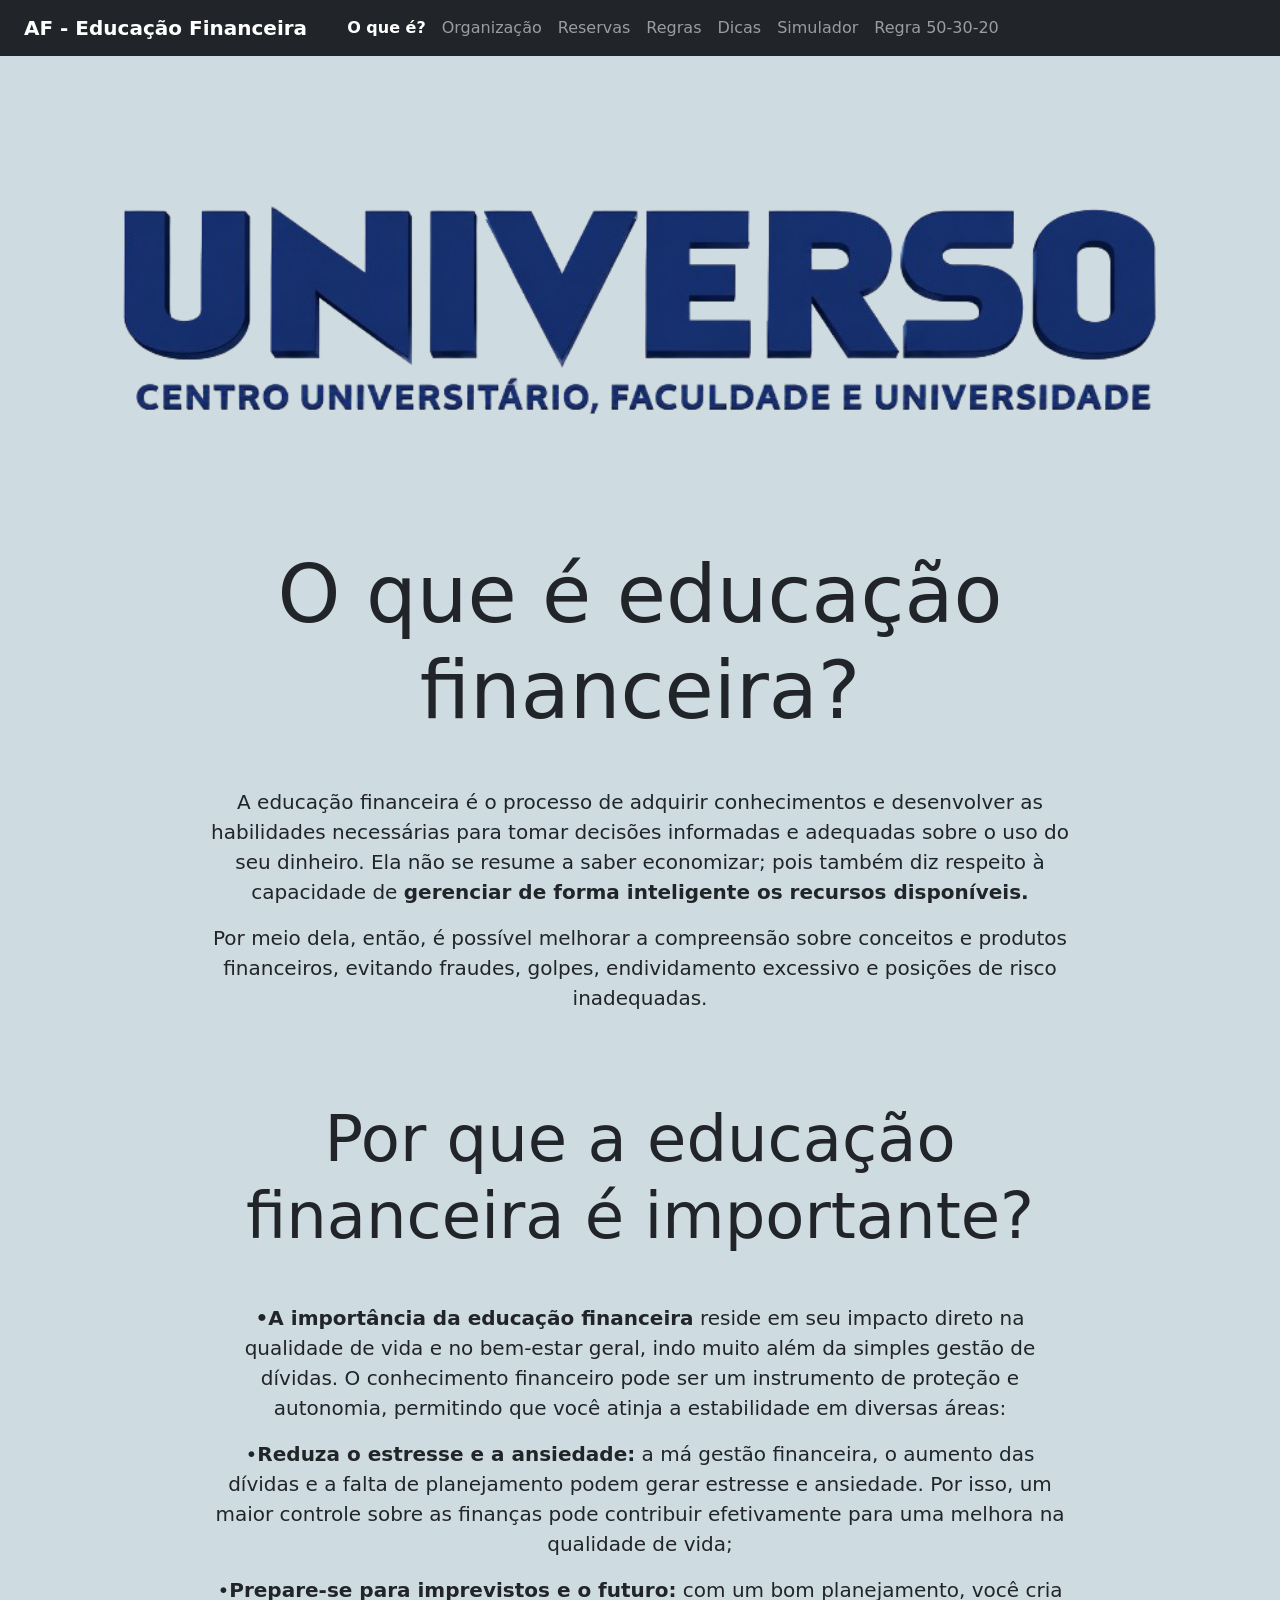
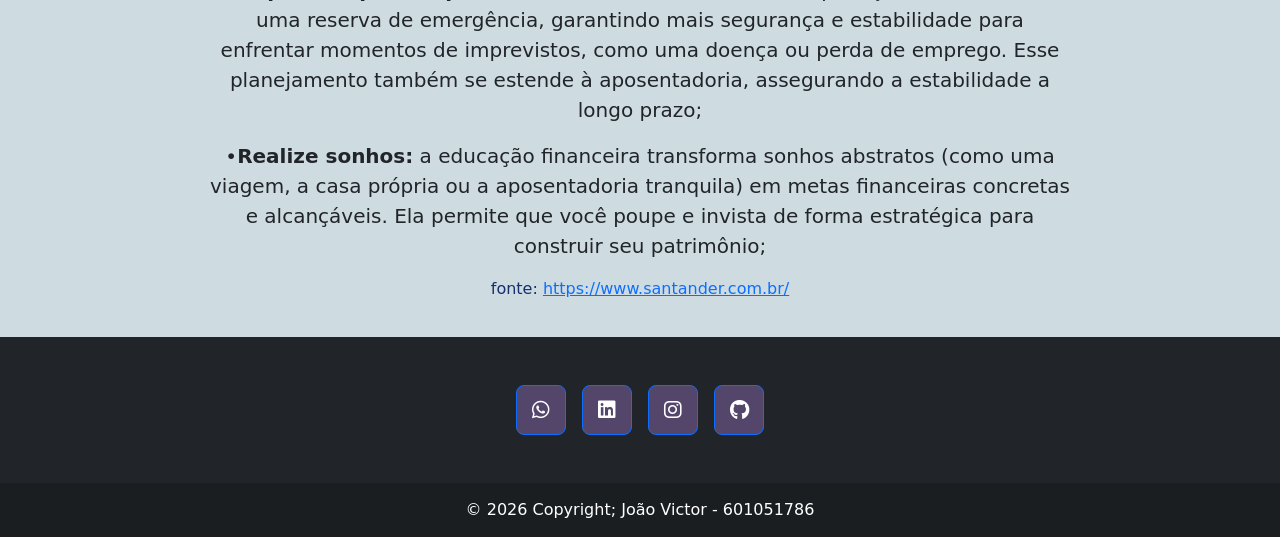
<file: pages/WhatIs/whatIs.html>
<!DOCTYPE html>
<html lang="en">

<head>
    <meta charset="UTF-8">
    <meta name="viewport" content="width=device-width, initial-scale=1.0">
    <title>AF - O que é?</title>
    <link rel="stylesheet" href="../../style.css">
    <link href="https://cdn.jsdelivr.net/npm/bootstrap@5.3.3/dist/css/bootstrap.min.css" rel="stylesheet">
    <link rel="stylesheet" href="https://cdnjs.cloudflare.com/ajax/libs/font-awesome/6.5.2/css/all.min.css">
    <link rel="icon" href="../../assets/favicon.ico">
</head>

<body class="">
    <div id="navbar"></div>

    <main>
        <section>
            <!-- Logo do site -->
            <div class="logoUniverso">
                <img src="../../assets/logoUniverso.png" alt="logo universo">
            </div>

            <!-- Texto de apresentação (classes do Bootstrap: centralizado e fonte maior) -->
             <!--O que é Educação Financeira-->
            <div class="intro-text text-center fs-5">
                <h1 class="mb-5 display-1">O que é educação financeira?</h1>

                <p>
                    A educação financeira é o processo de adquirir conhecimentos e desenvolver as
                     habilidades necessárias para tomar decisões informadas e adequadas sobre o
                      uso do seu dinheiro. Ela não se resume a saber economizar; pois também diz
                       respeito à capacidade de <b>gerenciar de forma inteligente os recursos disponíveis.</b>
                </p>

                <p>                    
                    Por meio dela, então, é possível melhorar a compreensão sobre conceitos e
                     produtos financeiros, evitando fraudes, golpes, endividamento excessivo e
                      posições de risco inadequadas.
                </p>
            </div>

            <!--Importância da Educação Financeira-->
            <div class="intro-text text-center fs-5" style="margin-top: 2rem;">
                <h1 class="mb-5 display-3">Por que a educação financeira é importante?</h1>

                <p>
                    <b>•A importância da educação financeira</b> reside em seu impacto direto na
                     qualidade de vida e no bem-estar geral, indo muito além da simples
                      gestão de dívidas. O conhecimento financeiro pode ser um instrumento
                       de proteção e autonomia, permitindo que você atinja a estabilidade em diversas áreas:                    
                </p>

                <p>                    
                    •<b>Reduza o estresse e a ansiedade:</b> a má gestão financeira, o aumento das
                     dívidas e a falta de planejamento podem gerar estresse e ansiedade.
                      Por isso, um maior controle sobre as finanças pode contribuir efetivamente
                       para uma melhora na qualidade de vida;
                </p>

                <p>                    
                    •<b>Prepare-se para imprevistos e o futuro:</b> com um bom planejamento, você cria
                     uma reserva de emergência, garantindo mais segurança e estabilidade para
                      enfrentar momentos de imprevistos, como uma doença ou perda de emprego.
                       Esse planejamento também se estende à aposentadoria, assegurando a estabilidade a longo prazo;
                </p>

                <p>                    
                    •<b>Realize sonhos:</b> a educação financeira transforma sonhos abstratos (como uma viagem, a casa própria ou a aposentadoria tranquila) em metas financeiras concretas e alcançáveis. Ela permite que você poupe e invista de forma estratégica para construir seu patrimônio;
                </p>

                <p style="color: #162f6f" class="fs-6">
                    fonte: <a href="https://www.santander.com.br/blog/o-que-e-educacao-financeira">https://www.santander.com.br/</a>
                </p>
            </div>
        </section>

        <!-- Aqui o JavaScript vai inserir o rodapé -->
        <div id="footer"></div>

    </main>

     <!-- Scripts: botões, carregamento da navbar e do footer, e Bootstrap -->
    <script src="../../js/buttons.js"></script>
    <script src="../../js/NavbarLoader.js"></script>
    <script src="../../js/FooterLoader.js"></script>
    <script src="https://cdn.jsdelivr.net/npm/bootstrap@5.3.3/dist/js/bootstrap.bundle.min.js"></script>
</body>

</html>
</file>
<file: style.css>
* {
    margin: 0;
    padding: 0;
    box-sizing: border-box;
}

html,
body {
    width: 100%;
    min-height: 100%;
    margin: 0;
    padding: 0;
}

body {
    min-height: 100vh;
    display: flex;
    flex-direction: column;
}

main {    
    flex: 1;
    width: 100%;
    max-width: 100%;
    margin: 0;
    padding: 0;
    background-color: #cfdbe1;
}

html {
    font-family: Arial, Helvetica, sans-serif;
    color: #fff;
}

#navbar {
    width: 100%;
    max-width: 100%;
}

section {
    width: 100%;
    min-height: 100vh;
    background-color: #cedce2;
    overflow: hidden;
}

.logoUniverso {
    width: 100%;
    display: flex;
    justify-content: center;
    align-items: center;
    overflow: hidden;
    padding: 60px 20px 40px;
}

.logoUniverso img {
    display: block;
    width: 90%;
    max-width: 1200px;
    height: auto;
}

.intro-text {
    width: 75%;
    max-width: 900px;
    margin: 0 auto;
    padding: 20px;
}

/* BOTÕES DO FOOTER */

.footer-btn {
    width: 50px;
    height: 50px;
    flex: 0 0 50px;

    display: flex;
    align-items: center;
    justify-content: center;

    padding: 0;

    border-radius: 8px;

    background-color: #54456b;
    color: white;
    border: 1px solid #0d6efd;

    text-decoration: none;

    transition: 0.2s;
}

.footer-btn:hover {
    background-color: #54456b;
    color: white;
}

.footer-btn:focus,
.footer-btn:active {
    background-color: #54456b;
    color: white;
    box-shadow: none;
}

.footer-btn i {
    font-size: 20px;
}

.footer-copyright {
    background-color: rgba(0, 0, 0, 0.2);
    padding: 15px;
}

.form-control {
    display: none;
}

input {
    color: #000;
}


/* CELULAR */

@media (max-width: 576px) {

    main {
        width: 100%;
        max-width: 100%;
    }

    section {
        width: 100%;
        min-height: 100vh;
    }

    .logoUniverso img {
        width: 100%;
        height: auto;
    }

    .intro-text {
        width: 100%;
        max-width: 100%;
        padding: 15px;
    }

    .intro-text.fs-5 {
        font-size: 1rem !important;
        line-height: 1.5;
    }

    .text-center p {
        margin-bottom: 20px;
    }
}
</file>
